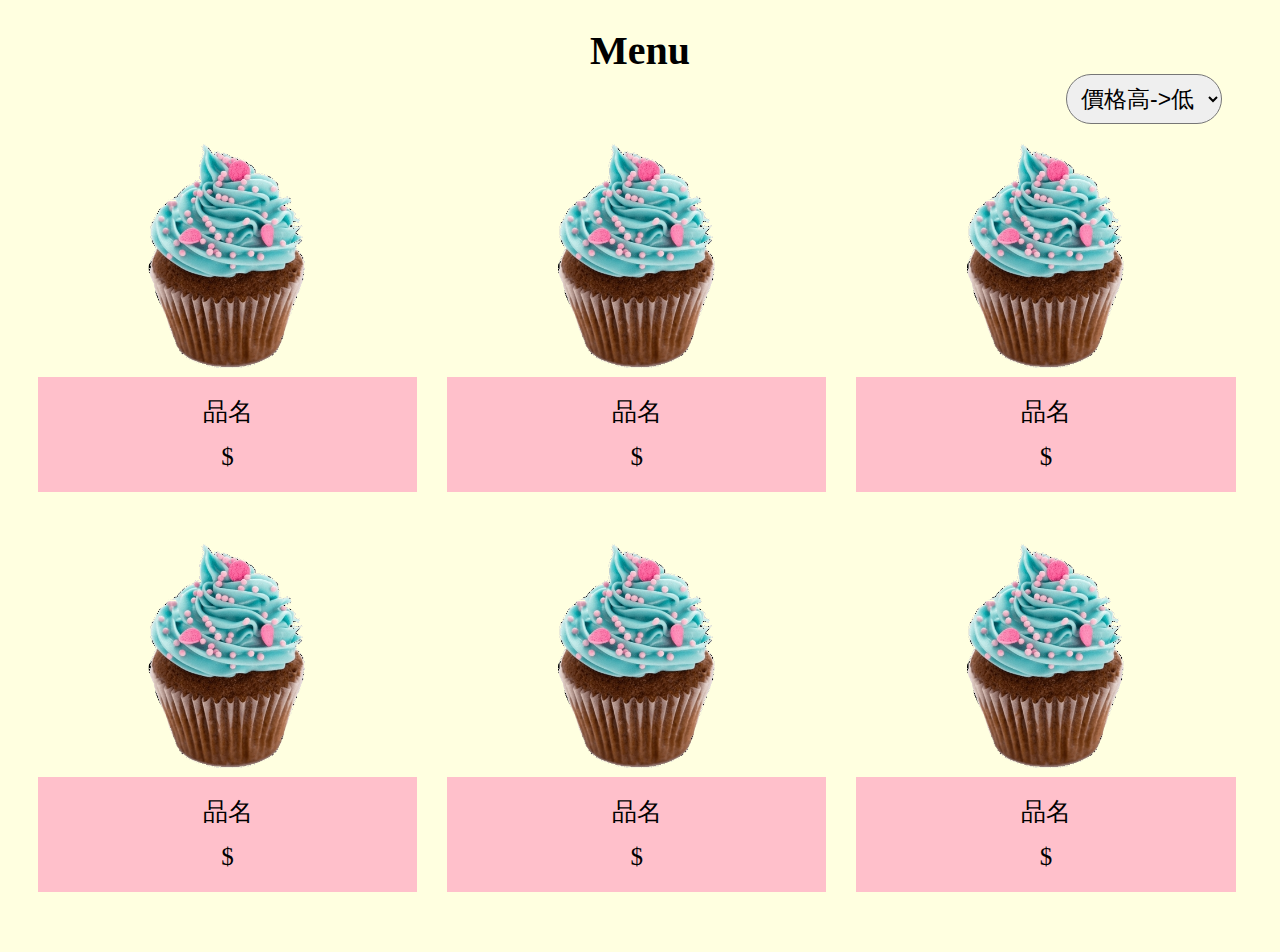
<file: menu.html>
<!DOCTYPE html>
<html lang="en">
	<head>
		<title>CSS Template</title>
		<meta charset="utf-8">
		<meta name="viewport" content="width=device-width, initial-scale=1">
		<link rel="stylesheet" type="text/css" href="css/menu.css">
		<link rel="stylesheet" href="https://use.fontawesome.com/releases/v5.8.2/css/all.css" integrity="sha384-oS3vJWv+0UjzBfQzYUhtDYW+Pj2yciDJxpsK1OYPAYjqT085Qq/1cq5FLXAZQ7Ay" crossorigin="anonymous">
	</head>
	<body background="">
		<section>
			<h1>Menu</h1>
			<div class="choice">
				<select size="1" name="choice">
					<option>價格高->低</option>
					<option>價格低->高</option>
					<option>熱門高->低</option>
				</select>
				</div>
			<div class="row">
				<a href="">
					<div class="column">
						<img src="img/cup1.png" alt="" style="width:60%">
						<div class="pro">
							<p>品名</p>
							<p>$</p>
						</div>
						
					</div>
				</a>
				<a href="">
					<div class="column">
						<img src="img/cup1.png" alt="" style="width:60%">
						<div class="pro">
							<p>品名</p>
							<p>$</p>
						</div>
					</div>
				</a>
				<a href="">
					<div class="column">
						<img src="img/cup1.png" alt="" style="width:60%">
						<div class="pro">
							<p>品名</p>
							<p>$</p>
						</div>
						
					</div>
				</a>
				<a href="">
					<div class="column">
						<img src="img/cup1.png" alt="" style="width:60%">
						<div class="pro">
							<p>品名</p>
							<p>$</p>
						</div>
						
					</div>
				</a>
				<a href="">
					<div class="column">
						<img src="img/cup1.png" alt="" style="width:60%">
						<div class="pro">
							<p>品名</p>
							<p>$</p>
						</div>
						
					</div>
				</a>
				<a href="">
					<div class="column">
						<img src="img/cup1.png" alt="" style="width:60%">
						<div class="pro">
							<p>品名</p>
							<p>$</p>
						</div>
						
					</div>
				</a>
			</div>
		</section>
	</body>
</html>
</file>
<file: css/menu.css>
* {box-sizing: border-box;}
body {
font-family: "Papyrus","微軟正黑體";
cursor: default;
font-size: 25px;
min-width:1200px;
background-size: cover;
background-repeat: no-repeat;
text-align: center;
background-color: lightyellow;
}
h1{
font-size: 40px;
text-align: center;
margin-bottom: 0px;
}
section:after {
content: "";
display: table;
clear: both;
}
@media (max-width: 600px) {
{
width: 100%;
height: auto;
}
}
a{
color: black;
text-decoration: none;
}
div.choice{
height: 50px;
margin-bottom: 20px;
margin-right: 50px;
}
select{
float: right;
font-size: 23px;
padding: 10px;
border-radius: 30px;
outline:none;
}
.column {
position: relative;
float: left;
width: 30%;
margin-left: 30px;
height: 400px;
}
.row::after {
content: "";
clear: both;
display: table;
}
.column image {
float: left;
display: block;
width: 100%;
height: auto;
}
.pro{
background-color: pink;
width: 100%;
float: left;
line-height: 20px;
}
</file>
